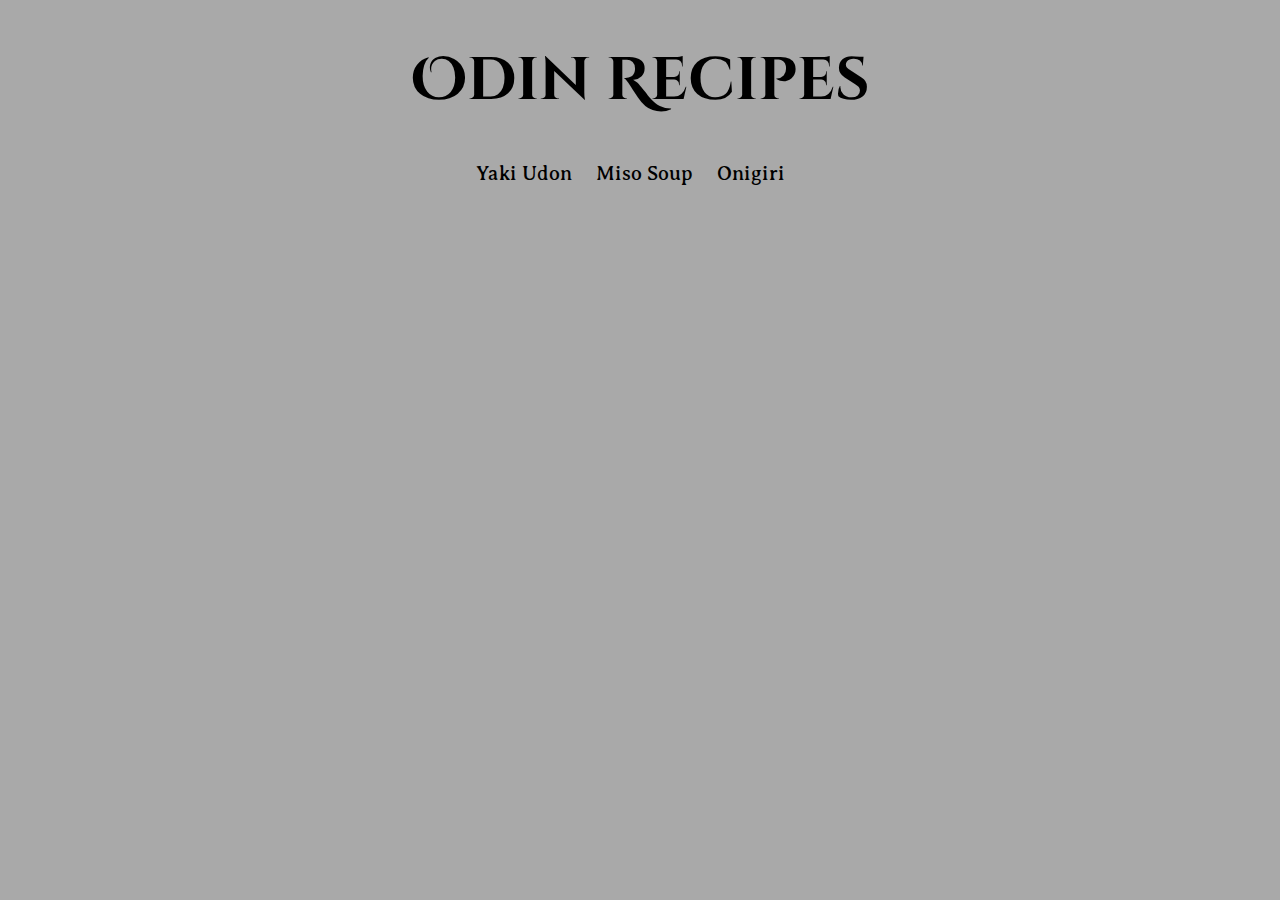
<file: index.html>
<!DOCTYPE html>
<html lang="en">
<head>
    <meta charset="UTF-8">
    <meta name="viewport" content="width=device-width, initial-scale=1.0">
    <link rel="preconnect" href="https://fonts.googleapis.com">
    <link rel="preconnect" href="https://fonts.gstatic.com" crossorigin>
    <link href="https://fonts.googleapis.com/css2?family=Averia+Serif+Libre:wght@700&family=Cinzel+Decorative&display=swap" rel="stylesheet">
    <link rel="stylesheet" href="style.css">
    <title>Odin Recipes</title>
</head>
<body>
    <h1 id="odinRecipes">Odin Recipes</h1>

    <div id="homepageLinks">
        <a href="recipes/yaki_udon.html" class="recipeLinks">Yaki Udon</a>
        <a href="recipes/miso_soup.html" class="recipeLinks">Miso Soup</a>
        <a href="recipes/onigiri.html" class="recipeLinks">Onigiri</a>
    </div>
</body>
</html>
</file>
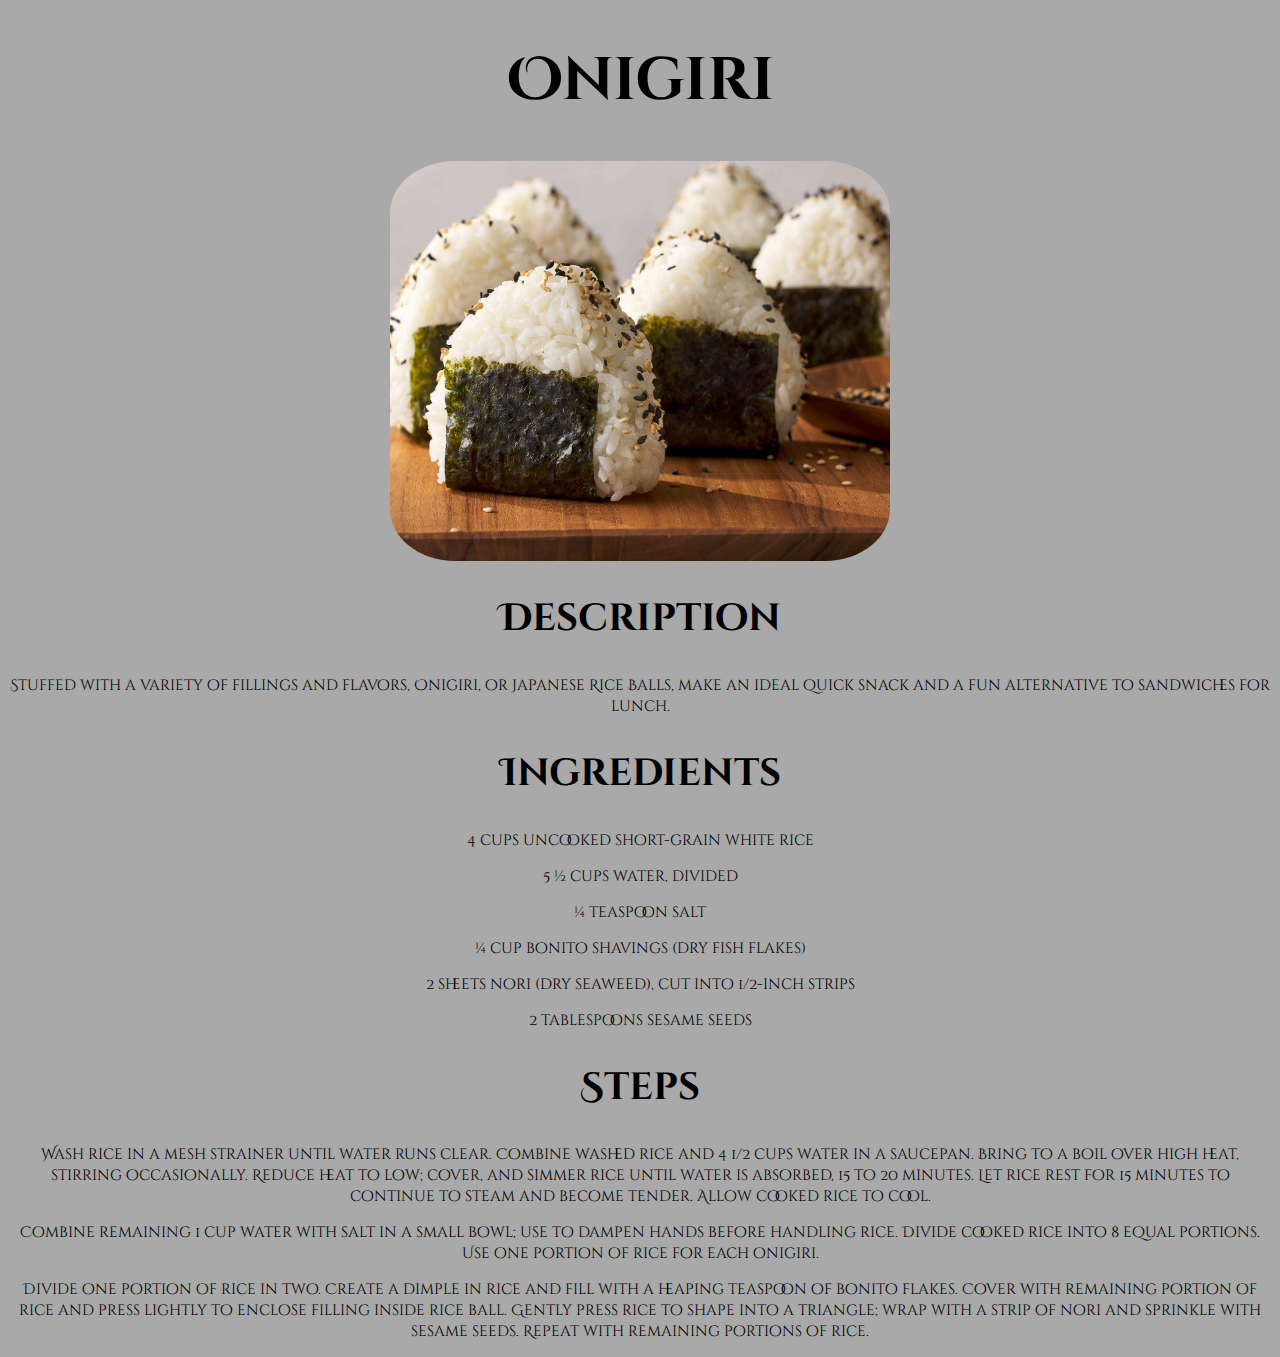
<file: recipes/onigiri.html>
<!DOCTYPE html>
<html lang="en">
<head>
    <meta charset="UTF-8">
    <meta name="viewport" content="width=device-width, initial-scale=1.0">
    <link rel="preconnect" href="https://fonts.googleapis.com">
    <link rel="preconnect" href="https://fonts.gstatic.com" crossorigin>
    <link href="https://fonts.googleapis.com/css2?family=Averia+Serif+Libre:wght@700&family=Cinzel+Decorative&display=swap" rel="stylesheet">
    <link rel="stylesheet" href="../style.css">
    <title>Onigiri</title>
</head>
<body>
    <h1 id="onigiri">Onigiri</h1>
    <img src="../pictures/Onigiri.jpg" alt="A picture of Onigiri." width="300" height="200" id="onigiriIMG">

    <div class="description">
        <h2>Description</h2>
        <p class="descriptionP">Stuffed with a variety of fillings and flavors, Onigiri, or Japanese Rice Balls, make an ideal quick snack and a fun alternative to sandwiches for lunch.</p>
    </div>
    
    <div class="ingredients">
        <h2>Ingredients</h2>
        <div class="ingredientsList">
            <p>4 cups uncooked short-grain white rice</p>
            <p>5 ½ cups water, divided</p>
            <p>¼ teaspoon salt</p>
            <p>¼ cup bonito shavings (dry fish flakes)</p>
            <p>2 sheets nori (dry seaweed), cut into 1/2-inch strips</p>
            <p>2 tablespoons sesame seeds</p>
        </div>
    </div>

    <div class="steps">
        <h2>Steps</h2>
        <div class="stepsP">
            <p>Wash rice in a mesh strainer until water runs clear. Combine washed rice and 4 1/2 cups water in a saucepan. Bring to a boil over high heat, stirring occasionally. Reduce heat to low; cover, and simmer rice until water is absorbed, 15 to 20 minutes. Let rice rest for 15 minutes to continue to steam and become tender. Allow cooked rice to cool.</p>
            <p>Combine remaining 1 cup water with salt in a small bowl; use to dampen hands before handling rice. Divide cooked rice into 8 equal portions. Use one portion of rice for each onigiri.</p>
            <p>Divide one portion of rice in two. Create a dimple in rice and fill with a heaping teaspoon of bonito flakes. Cover with remaining portion of rice and press lightly to enclose filling inside rice ball. Gently press rice to shape into a triangle; wrap with a strip of nori and sprinkle with sesame seeds. Repeat with remaining portions of rice.</p>
        </div>
    </div>

</body>
</html>
</file>
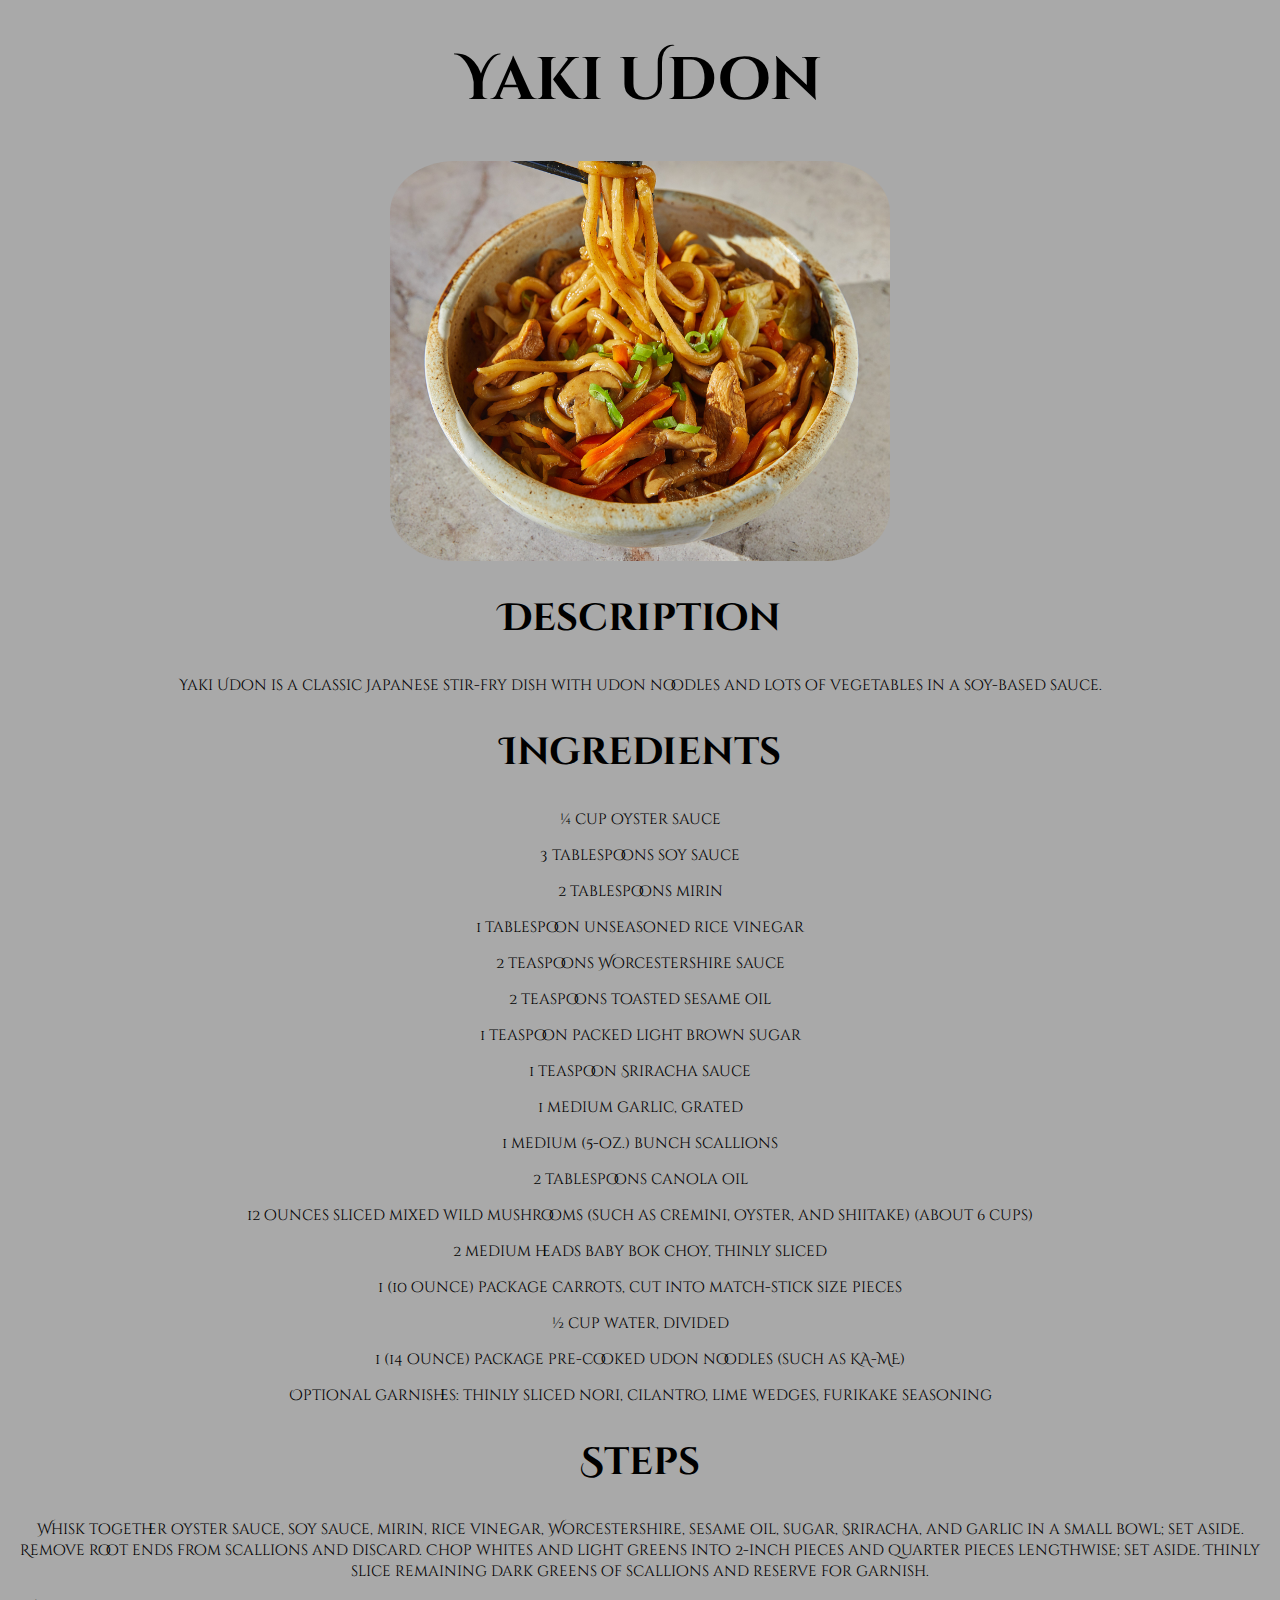
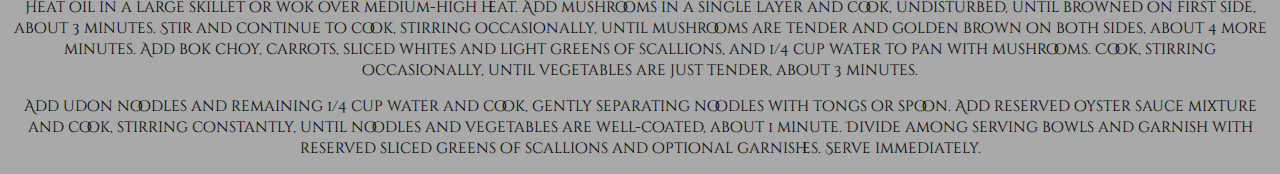
<file: recipes/yaki_udon.html>
<!DOCTYPE html>
<html lang="en">
<head>
    <meta charset="UTF-8">
    <meta name="viewport" content="width=device-width, initial-scale=1.0">
    <link rel="preconnect" href="https://fonts.googleapis.com">
    <link rel="preconnect" href="https://fonts.gstatic.com" crossorigin>
    <link href="https://fonts.googleapis.com/css2?family=Averia+Serif+Libre:wght@700&family=Cinzel+Decorative&display=swap" rel="stylesheet">
    <link rel="stylesheet" href="../style.css">
    <title>Yaki Udon</title>
</head>
<body>
    <h1 id="yakiUdon">Yaki Udon</h1>
    <img src="../pictures/Yaki Udon.jpg" alt="A picture of Yaki Udon." width="300" height="200" id="yakiIMG">

    <div class="description">
        <h2>Description</h2>
        <p class="descriptionP">Yaki Udon is a classic Japanese stir-fry dish with udon noodles and lots of vegetables in a soy-based sauce.</p>
    </div>

    <div class="ingredients">
        <h2>Ingredients</h2>
        <div class="ingredientsList">
            <p>¼ cup oyster sauce</p>
            <p>3 tablespoons soy sauce</p>
            <p>2 tablespoons mirin</p>
            <p>1 tablespoon unseasoned rice vinegar</p>
            <p>2 teaspoons Worcestershire sauce</p>
            <p>2 teaspoons toasted sesame oil</p>
            <p>1 teaspoon packed light brown sugar</p>
            <p>1 teaspoon Sriracha sauce</p>
            <p>1 medium garlic, grated</p>
            <p>1 medium (5-oz.) bunch scallions</p>
            <p>2 tablespoons canola oil</p>
            <p>12 ounces sliced mixed wild mushrooms (such as cremini, oyster, and shiitake) (about 6 cups)</p>
            <p>2 medium heads baby bok choy, thinly sliced</p>
            <p>1 (10 ounce) package carrots, cut into match-stick size pieces</p>
            <p>½ cup water, divided</p>
            <p>1 (14 ounce) package pre-cooked udon noodles (such as KA-ME)</p>
            <p>Optional garnishes: thinly sliced nori, cilantro, lime wedges, furikake seasoning</p>
        </div>
    </div>

    <div class="steps">
        <h2>Steps</h2>
        <div class="stepsP">
                <p>Whisk together oyster sauce, soy sauce, mirin, rice vinegar, Worcestershire, sesame oil, sugar, Sriracha, and garlic in a small bowl; set aside. Remove root ends from scallions and discard. Chop whites and light greens into 2-inch pieces and quarter pieces lengthwise; set aside. Thinly slice remaining dark greens of scallions and reserve for garnish.</p>
                <p>Heat oil in a large skillet or wok over medium-high heat. Add mushrooms in a single layer and cook, undisturbed, until browned on first side, about 3 minutes. Stir and continue to cook, stirring occasionally, until mushrooms are tender and golden brown on both sides, about 4 more minutes. Add bok choy, carrots, sliced whites and light greens of scallions, and 1/4 cup water to pan with mushrooms. Cook, stirring occasionally, until vegetables are just tender, about 3 minutes.</p>
                <p>Add udon noodles and remaining 1/4 cup water and cook, gently separating noodles with tongs or spoon. Add reserved oyster sauce mixture and cook, stirring constantly, until noodles and vegetables are well-coated, about 1 minute. Divide among serving bowls and garnish with reserved sliced greens of scallions and optional garnishes. Serve immediately.</p>
        </div>
    </div>
</body>
</html>
</file>
<file: style.css>
/*---Universal---*/
* {
    background-color: darkgrey;
}

.description {
    font-size: 25px;
    font-family: 'Cinzel Decorative', serif;
    text-align: center;
}

.ingredients {
    font-size: 25px;
    font-family: 'Cinzel Decorative', serif;
    text-align: center;
}

.steps {
    font-size: 25px;
    font-family: 'Cinzel Decorative', serif;
    text-align: center;
}

.descriptionP {
    font-size: 15px;
}

.ingredientsList {
    font-size: 15px;
}

.stepsP {
    font-size: 15px;
}


/*---------------*/


/*---Homepage---*/
#odinRecipes {
    text-align: center;
    font-size: 60px;
    font-family: 'Cinzel Decorative', serif;
}

/*Links under Odin Recipes*/
#homepageLinks {
    text-align: center;
}

/*Individual Links*/
.recipeLinks {
    font-size: 20px;
    margin-right: 20px;
    font-family: 'Averia Serif Libre', serif;
    text-decoration: none;
    color: black;
}


/*---Yaki Udon---*/
#yakiUdon {
    text-align: center;
    font-size: 60px;
    font-family: 'Cinzel Decorative', serif;
}

/*Yaki Udon Image*/
#yakiIMG {
    width: 500px;
    height: 400px;
    border-radius: 13%;
    display: block;
    margin-left: auto;
    margin-right: auto;
}



/*---Onigiri---*/
#onigiri {
    text-align: center;
    font-size: 60px;
    font-family: 'Cinzel Decorative', serif;
}

/*Onigiri Image*/
#onigiriIMG {
    width: 500px;
    height: 400px;
    border-radius: 13%;
    display: block;
    margin-left: auto;
    margin-right: auto;
}



/*---Miso Soup---*/
#misoSoup {
    text-align: center;
    font-size: 60px;
    font-family: 'Cinzel Decorative', serif;
}

/*Miso Soup Image*/
#misoIMG {
    width: 500px;
    height: 400px;
    border-radius: 13%;
    display: block;
    margin-left: auto;
    margin-right: auto;
}
</file>
